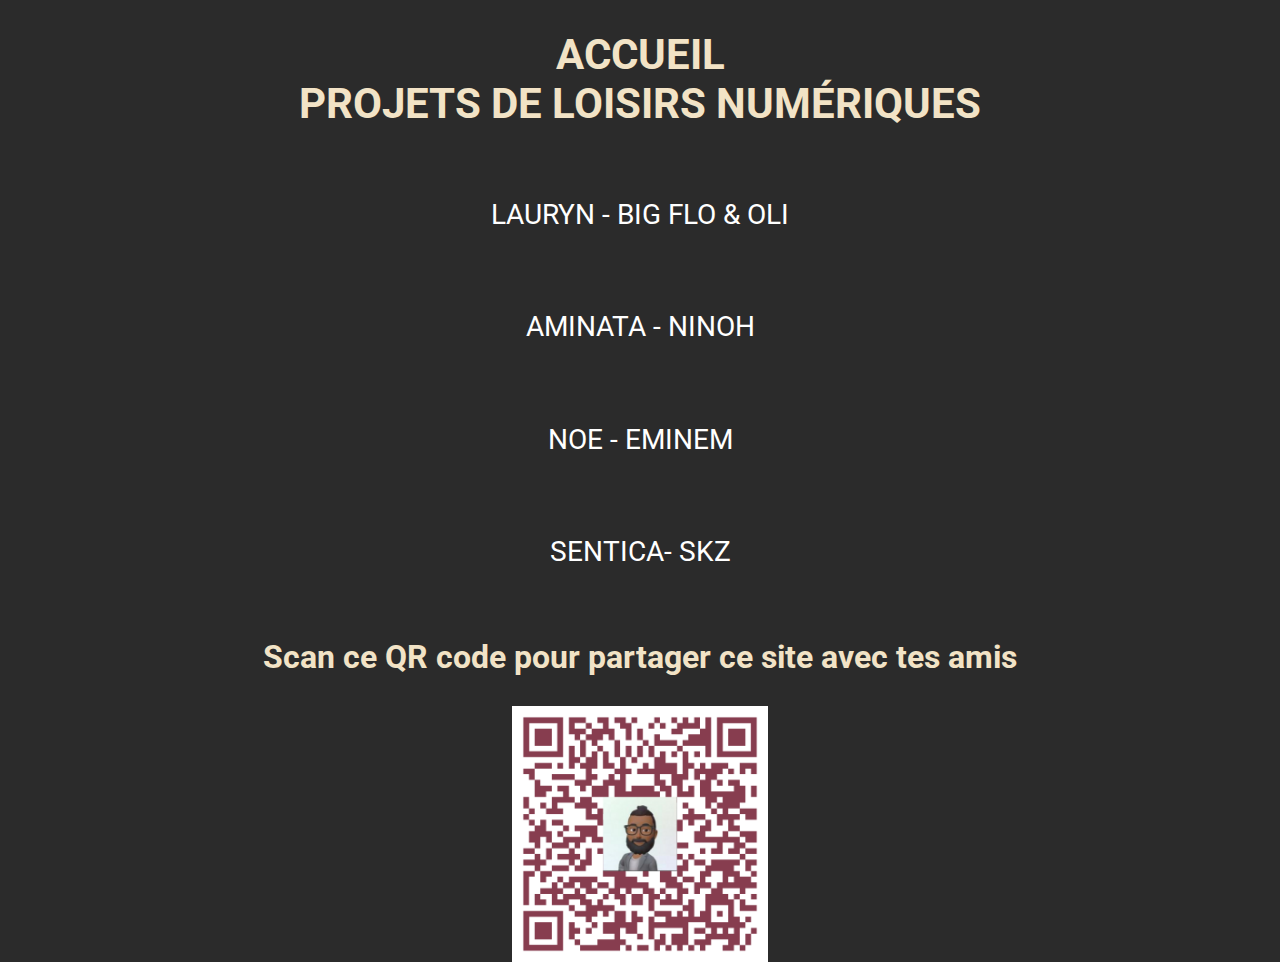
<file: index.html>
<!DOCTYPE html>
<html lang="en">
<head>
    <meta charset="UTF-8">
    <meta name="viewport" content="width=device-width, initial-scale=1.0">
    <title>Médiation Numériques Loisirs Numériques</title>
    <link rel="preconnect" href="https://fonts.googleapis.com">
    <link rel="preconnect" href="https://fonts.gstatic.com" crossorigin>
    <link href="https://fonts.googleapis.com/css2?family=Roboto:ital,wght@0,100;0,300;0,400;0,500;0,700;0,900;1,100;1,300;1,400;1,500;1,700;1,900&display=swap" rel="stylesheet">
    <link rel="stylesheet" href="style.css">
</head>
<body>
    <div id="info">
        <h1>Accueil </br> projets de Loisirs Numériques</h1>
    </div>
    <div class="nav">
        <ul>
            <li>
                <a href="./Lauryn-bigflo-oli/index.html">Lauryn - Big Flo & Oli</a>
            </li>
            <li>
                <a href="./aminata_ninoh/index.html">Aminata - NINOH</a>
            </li>
            <li>
                <a href="./noe-eminem/">Noe - Eminem</a>
            </li>
            <li>
                <a href="./sentihcaszk/">Sentica- SKZ</a>
            </li>
        </ul>
    </div>
    <div class="qr-code">
        <h2>Scan ce QR code pour partager ce site avec tes amis</h2>
        <img src="./qr-code.png" alt="QR-CODE">
    </div>
</body>
</html>
</file>
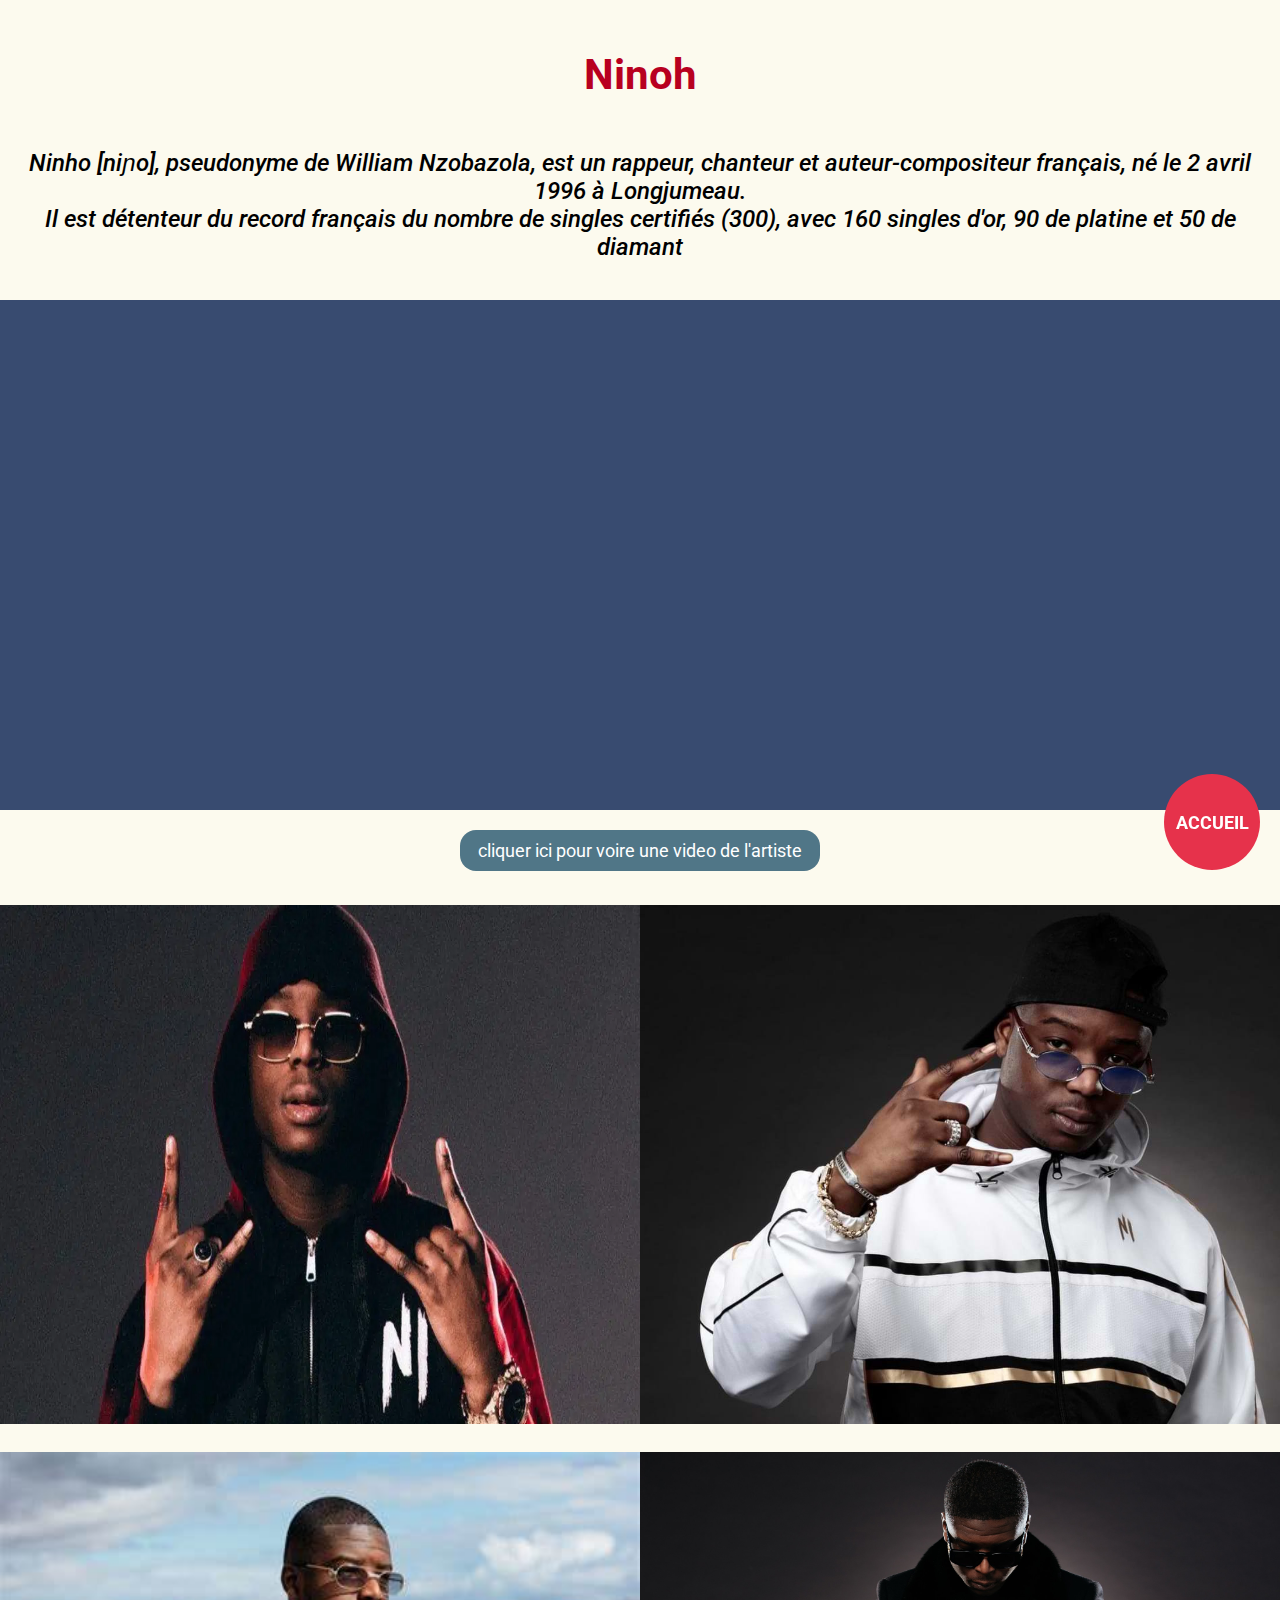
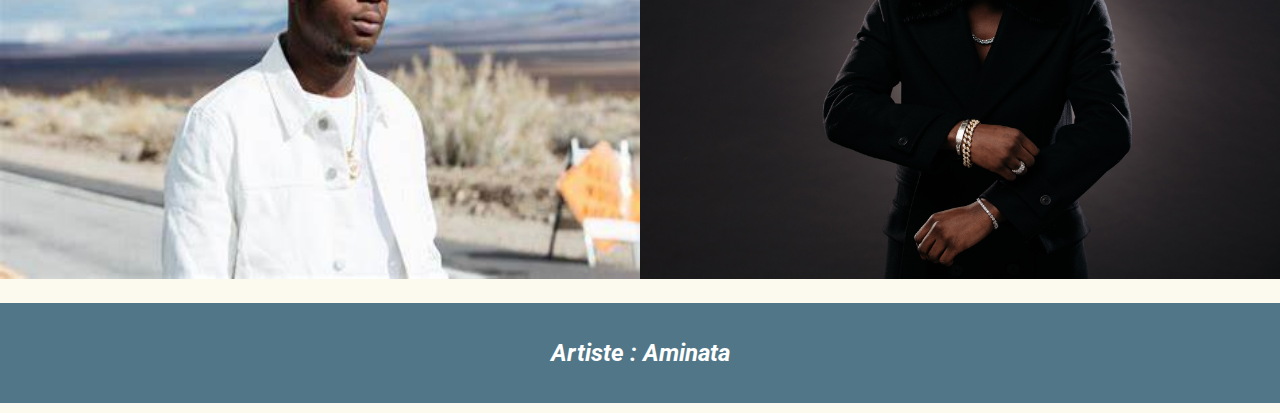
<file: aminata_ninoh/index.html>
<!DOCTYPE html>
<html lang="en">
<head>
    <meta charset="UTF-8">
    <meta http-equiv="X-UA-Compatible" content="IE=edge">
    <meta name="viewport" content="width=device-width, initial-scale=1.0">
    <link rel="preconnect" href="https://fonts.googleapis.com">
    <link rel="preconnect" href="https://fonts.gstatic.com" crossorigin>
    <link href="https://fonts.googleapis.com/css2?family=Roboto:ital,wght@0,100;0,300;0,400;0,500;0,700;0,900;1,100;1,300;1,400;1,500;1,700;1,900&display=swap" rel="stylesheet">
    <link rel="stylesheet" href="style.css">
    <title>Ninoh</title>
</head>
<body>
    <div id="hero">
        <h1>Ninoh</h1>
        <p>
            Ninho [niɲo], pseudonyme de William Nzobazola, est un rappeur, chanteur et auteur-compositeur français, né le 2 avril 1996 à Longjumeau.</br>
            Il est détenteur du record français du nombre de singles certifiés (300), avec 160 singles d'or, 90 de platine et 50 de diamant
         </p> 
    </div>
    <div id="video">
        <iframe  src="https://www.youtube.com/embed/QurEiHhBIf0" title="Ninho &amp; Maes - Distant (Avec Orchestre Symphonique) France 2" frameborder="0" allow="accelerometer; autoplay; clipboard-write; encrypted-media; gyroscope; picture-in-picture; web-share" referrerpolicy="strict-origin-when-cross-origin" allowfullscreen></iframe>
    </div>
    <div>
        <a href="https://www.youtube.com/watch?v=5lzbP4ddQz8">cliquer ici pour voire une video de l'artiste</a>
    </div>
 
    <div>
        <img src="./ninho.webp" alt="ninho">
        <img src="./Ninho rappeur.jpg" alt="Ninho rappeur">
        <img src="./ninho rappeur n°2.jpg" alt="ninho rappeur n°2">
        <img src="./ninho rappeur°3.jpg" alt="ninho rappeur°3">
    </div>

    <div id="button-home">
        <a href="../index.html">accueil</a>
    </div>

<footer>
    <p> Artiste : Aminata</p>
</footer>

</body>
</file>
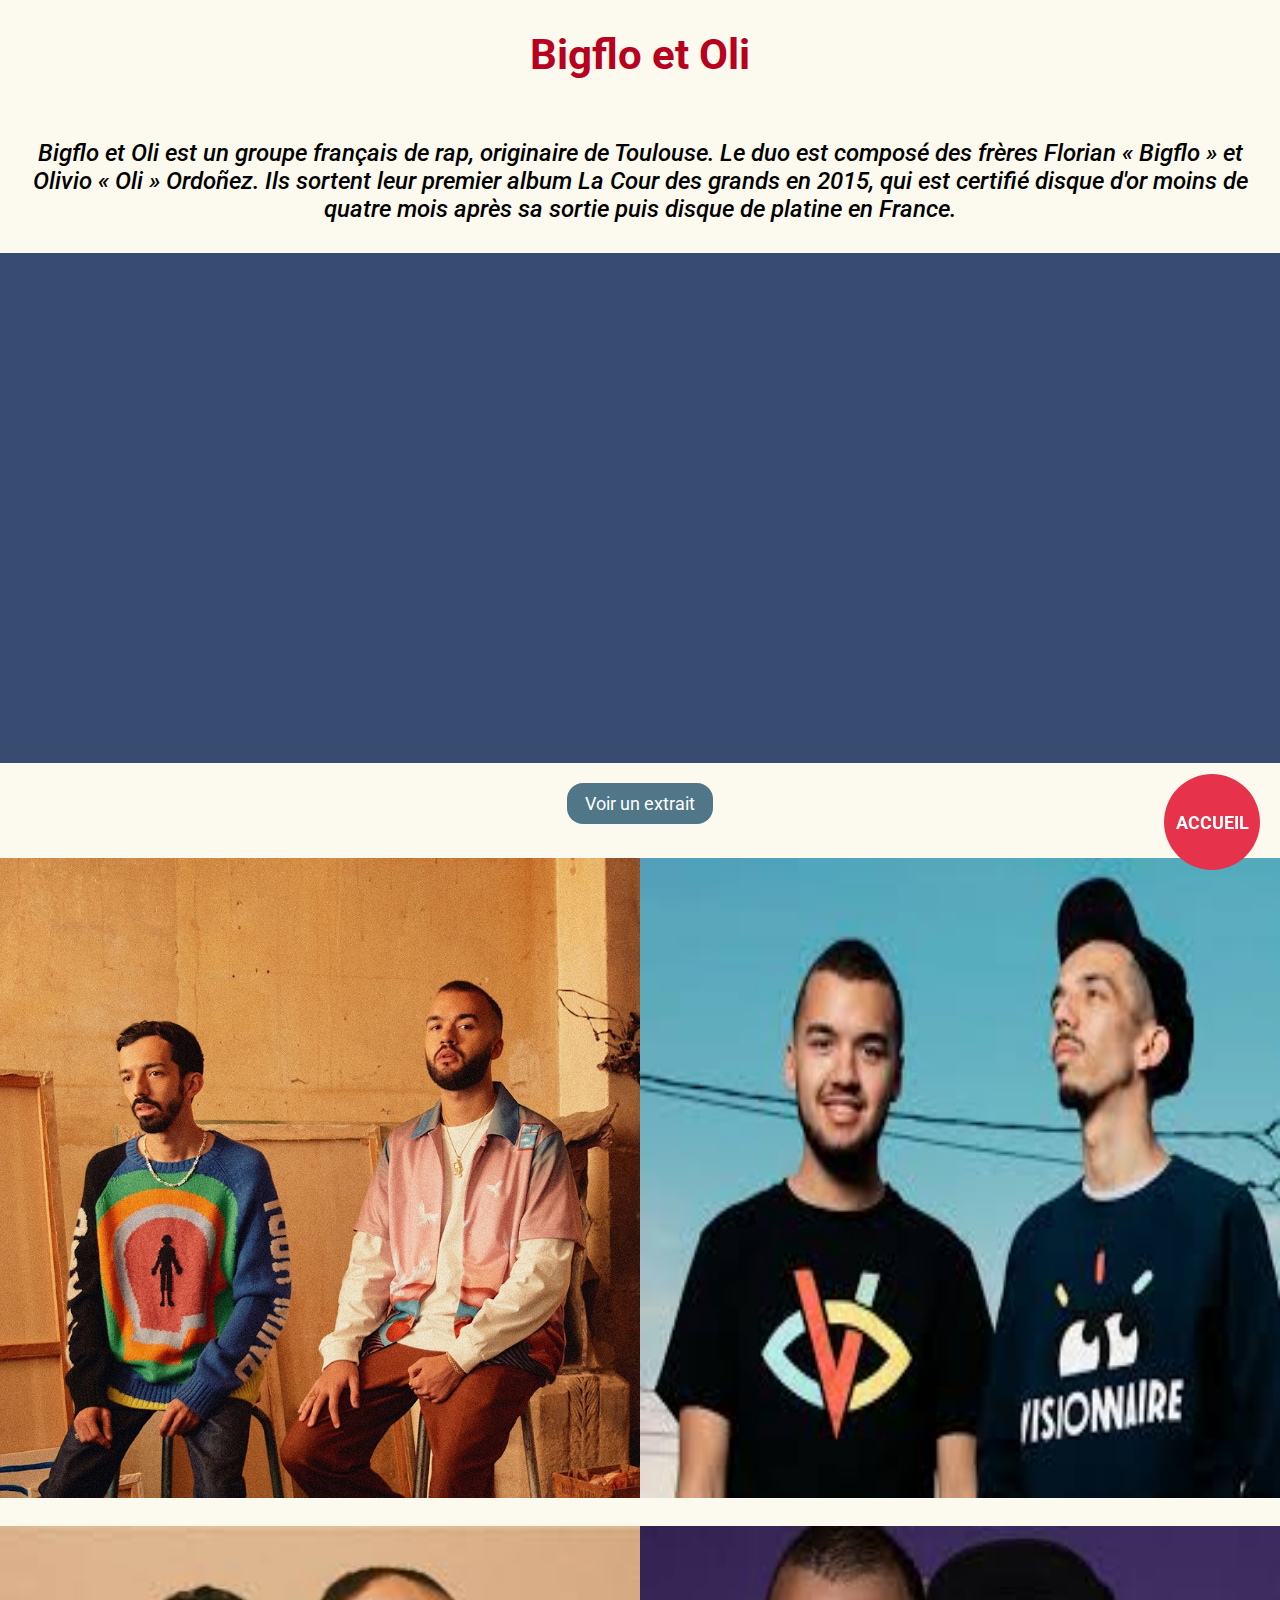
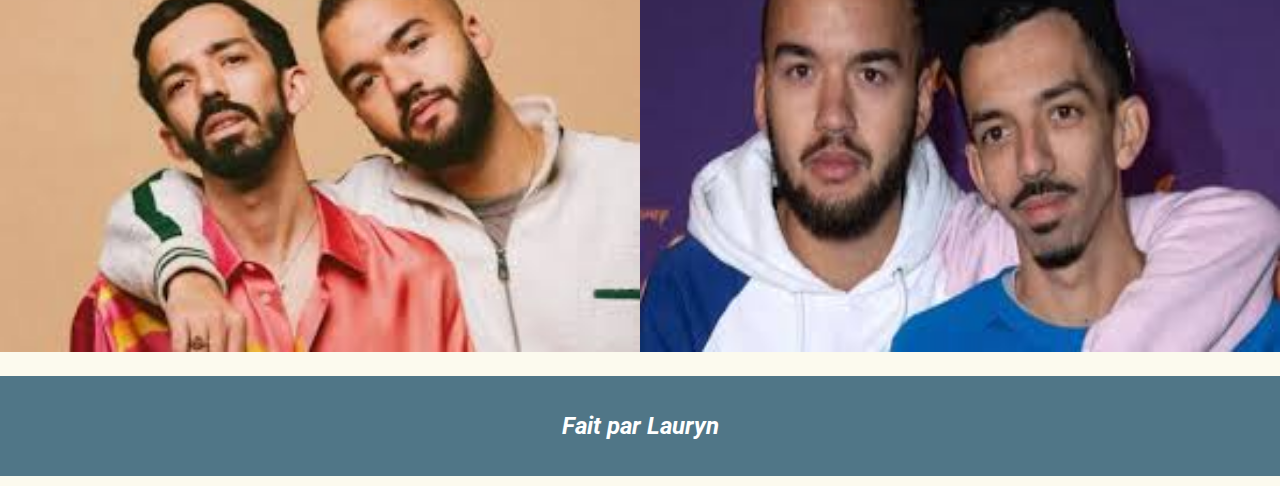
<file: Lauryn-bigflo-oli/index.html>
<!DOCTYPE html>
<html lang="en">
<head>
    <meta charset="UTF-8">
    <meta http-equiv="X-UA-Compatible" content="IE=edge">
    <meta name="viewport" content="width=device-width, initial-scale=1.0">
    <title>BigFlo et Oli</title>
    <link rel="preconnect" href="https://fonts.googleapis.com">
    <link rel="preconnect" href="https://fonts.gstatic.com" crossorigin>
    <link href="https://fonts.googleapis.com/css2?family=Roboto:ital,wght@0,100;0,300;0,400;0,500;0,700;0,900;1,100;1,300;1,400;1,500;1,700;1,900&display=swap" rel="stylesheet">
    <link rel="stylesheet" href="style.css">
</head>
<body>
   <div>
      <h1>Bigflo et Oli</h1> 
      <p>
         Bigflo et Oli est un groupe français de rap, originaire de Toulouse. Le duo est composé des frères Florian « Bigflo » et Olivio « Oli » Ordoñez. Ils sortent leur premier album La Cour des grands en 2015, qui est certifié disque d'or moins de quatre mois après sa sortie puis disque de platine en France. 
      </p>
   </div>
   <div id="video">
      <iframe width="560" height="315" src="https://www.youtube.com/embed/Kmc8uuxgRRs?si=p4rThGeILlJoeo_n&amp;controls=0&amp;start=30" title="YouTube video player" frameborder="0" allow="accelerometer; autoplay; clipboard-write; encrypted-media; gyroscope; picture-in-picture; web-share" referrerpolicy="strict-origin-when-cross-origin" allowfullscreen></iframe>
   </div>
  <div>
      <a href="https://www.youtube.com/watch?v=PTJLmBfG8yc&ab_channel=BigfloetoliVEVO" target="_blank">
         Voir un extrait
      </a>  
  </div>
   <div>
      <img src="./BiggieetOli.jpg" alt="BiggieetOli">
      <img src="./BigfloetOli.jpg" alt="BigfloetOli">
      <img src="./BetO.jpg" alt="BetO">
      <img src="./FlorianetOlivio.jpg" alt="FlorianetOlivio">
   </div>

   <div id="button-home">
      <a href="../index.html">accueil</a>
  </div>
  
 <footer>
   <p>Fait par Lauryn</p>
</footer>
</body>
</html>
</file>
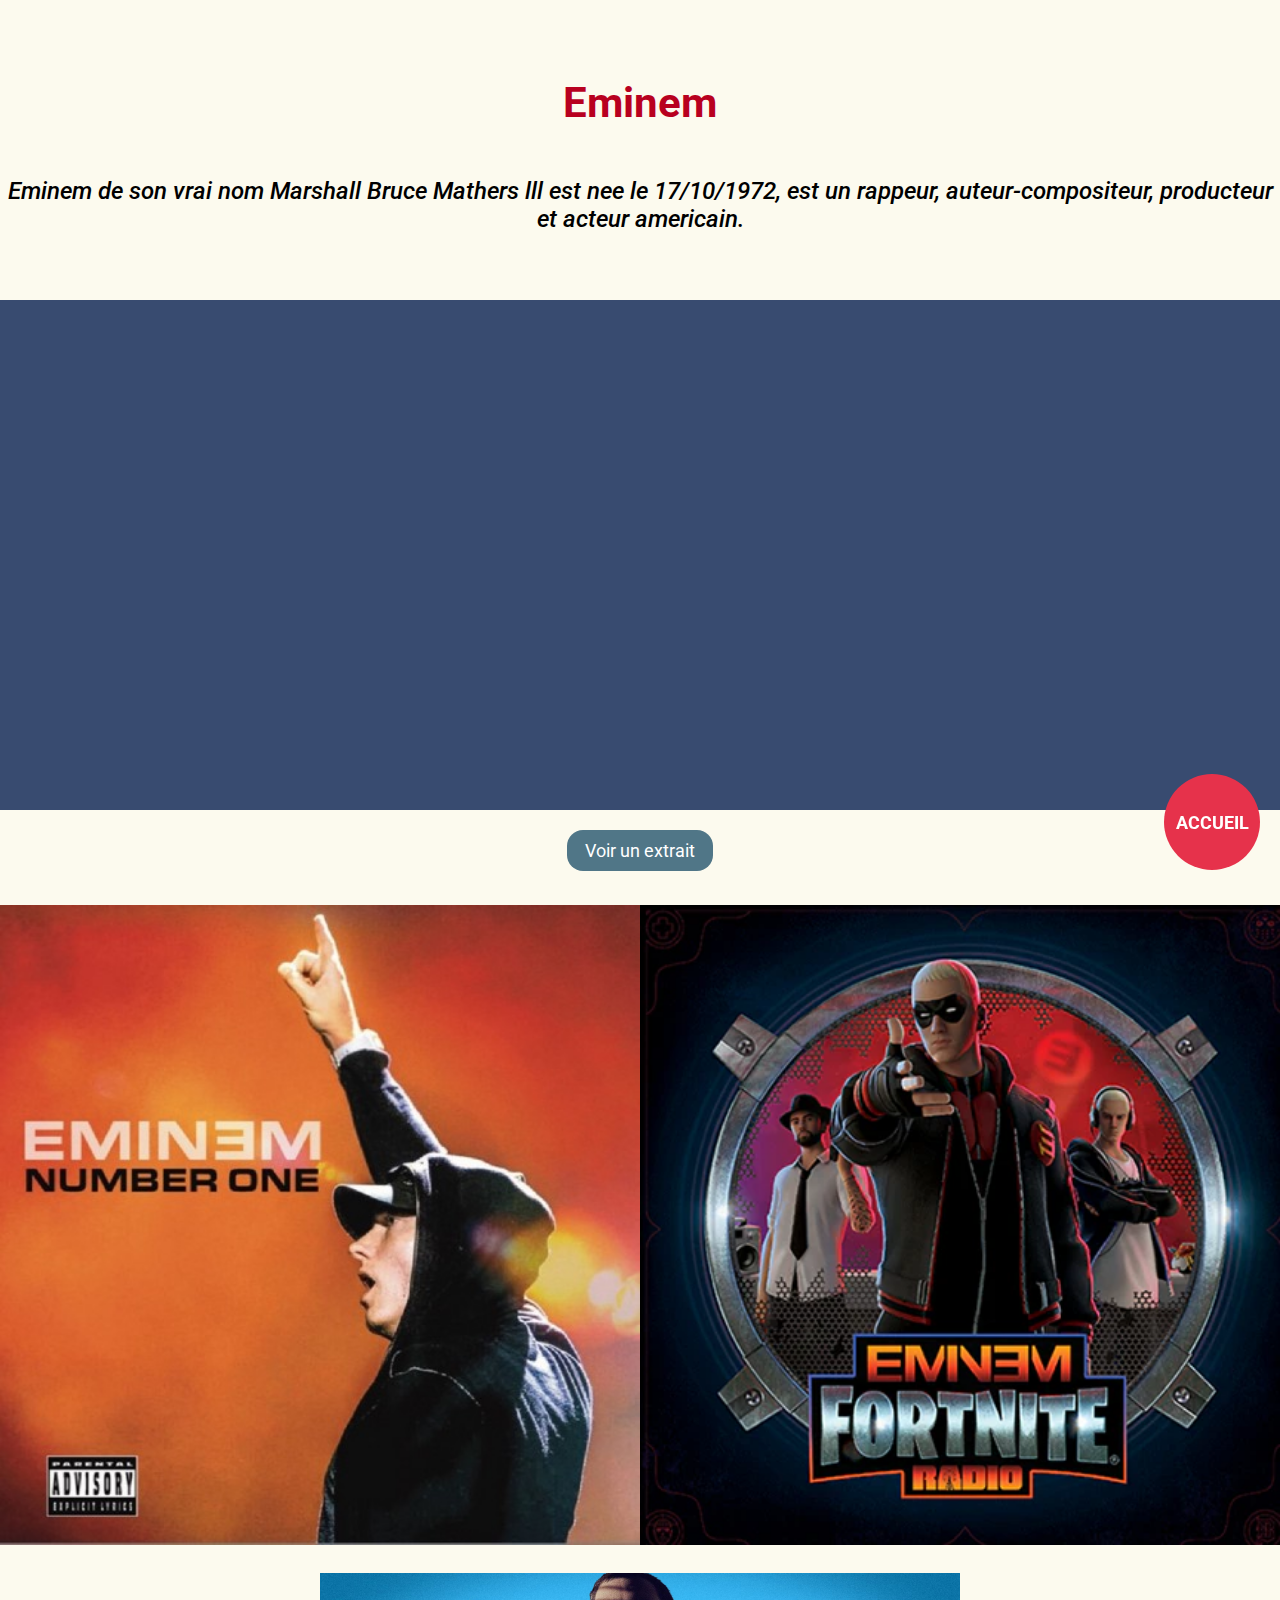
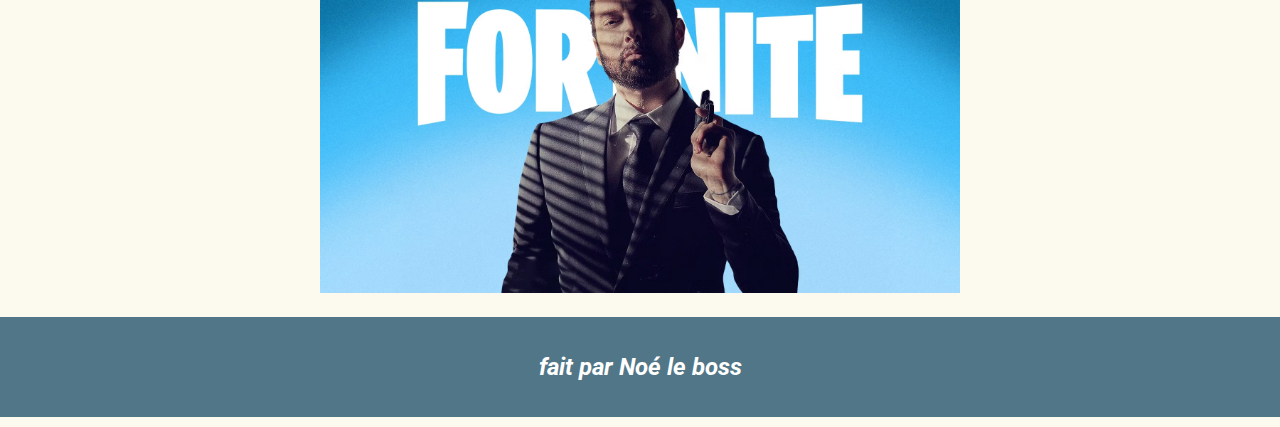
<file: noe-eminem/index.html>
<!DOCTYPE html>
<html lang="en">
<head>
    <meta charset="UTF-8">
    <meta http-equiv="X-UA-Compatible" content="IE=edge">
    <meta name="viewport" content="width=device-width, initial-scale=1.0">
    <title>Eminem</title>
    <link rel="preconnect" href="https://fonts.googleapis.com">
    <link rel="preconnect" href="https://fonts.gstatic.com" crossorigin>
    <link href="https://fonts.googleapis.com/css2?family=Roboto:ital,wght@0,100;0,300;0,400;0,500;0,700;0,900;1,100;1,300;1,400;1,500;1,700;1,900&display=swap" rel="stylesheet">
    <link rel="stylesheet" href="./style.css">
</head>
<body>
    <div id="hero">
        <h1>Eminem</h1> 
        <p>
            Eminem de son vrai nom Marshall Bruce Mathers lll 
            est nee le 17/10/1972,
            est un rappeur, auteur-compositeur, producteur et acteur americain.
        </p>
    </div>

    <div id="video">
        <iframe
            width="560" height="75vh" src="https://www.youtube-nocookie.com/embed/x7eEwa0SzPA?si=LAfbfwJywF-sQP1N" 
            title="YouTube video player" frameborder="0" allow="accelerometer; autoplay; clipboard-write; encrypted-media; gyroscope; picture-in-picture; web-share" 
            referrerpolicy="strict-origin-when-cross-origin" allowfullscreen>
        </iframe>
    </div>

    <div>
        <a href="https://www.youtube.com/watch?v=_Yhyp-_hX2s" target="_blank"> Voir un extrait </a>
    </div>
    
    <div>
        <img src="./eminemnumber1.jpg" alt="Eminem">
        <img src="./eminemFornite.webp" alt="Eminem">
        <img src="./eminem-fortnite-game-rant.avif" alt="Eminem">
    </div>
    <div id="button-home">
        <a href="../index.html">accueil</a>
    </div>
    <footer>
        <p>fait par Noé le boss</p>
    </footer>
</body>
</html>
</file>
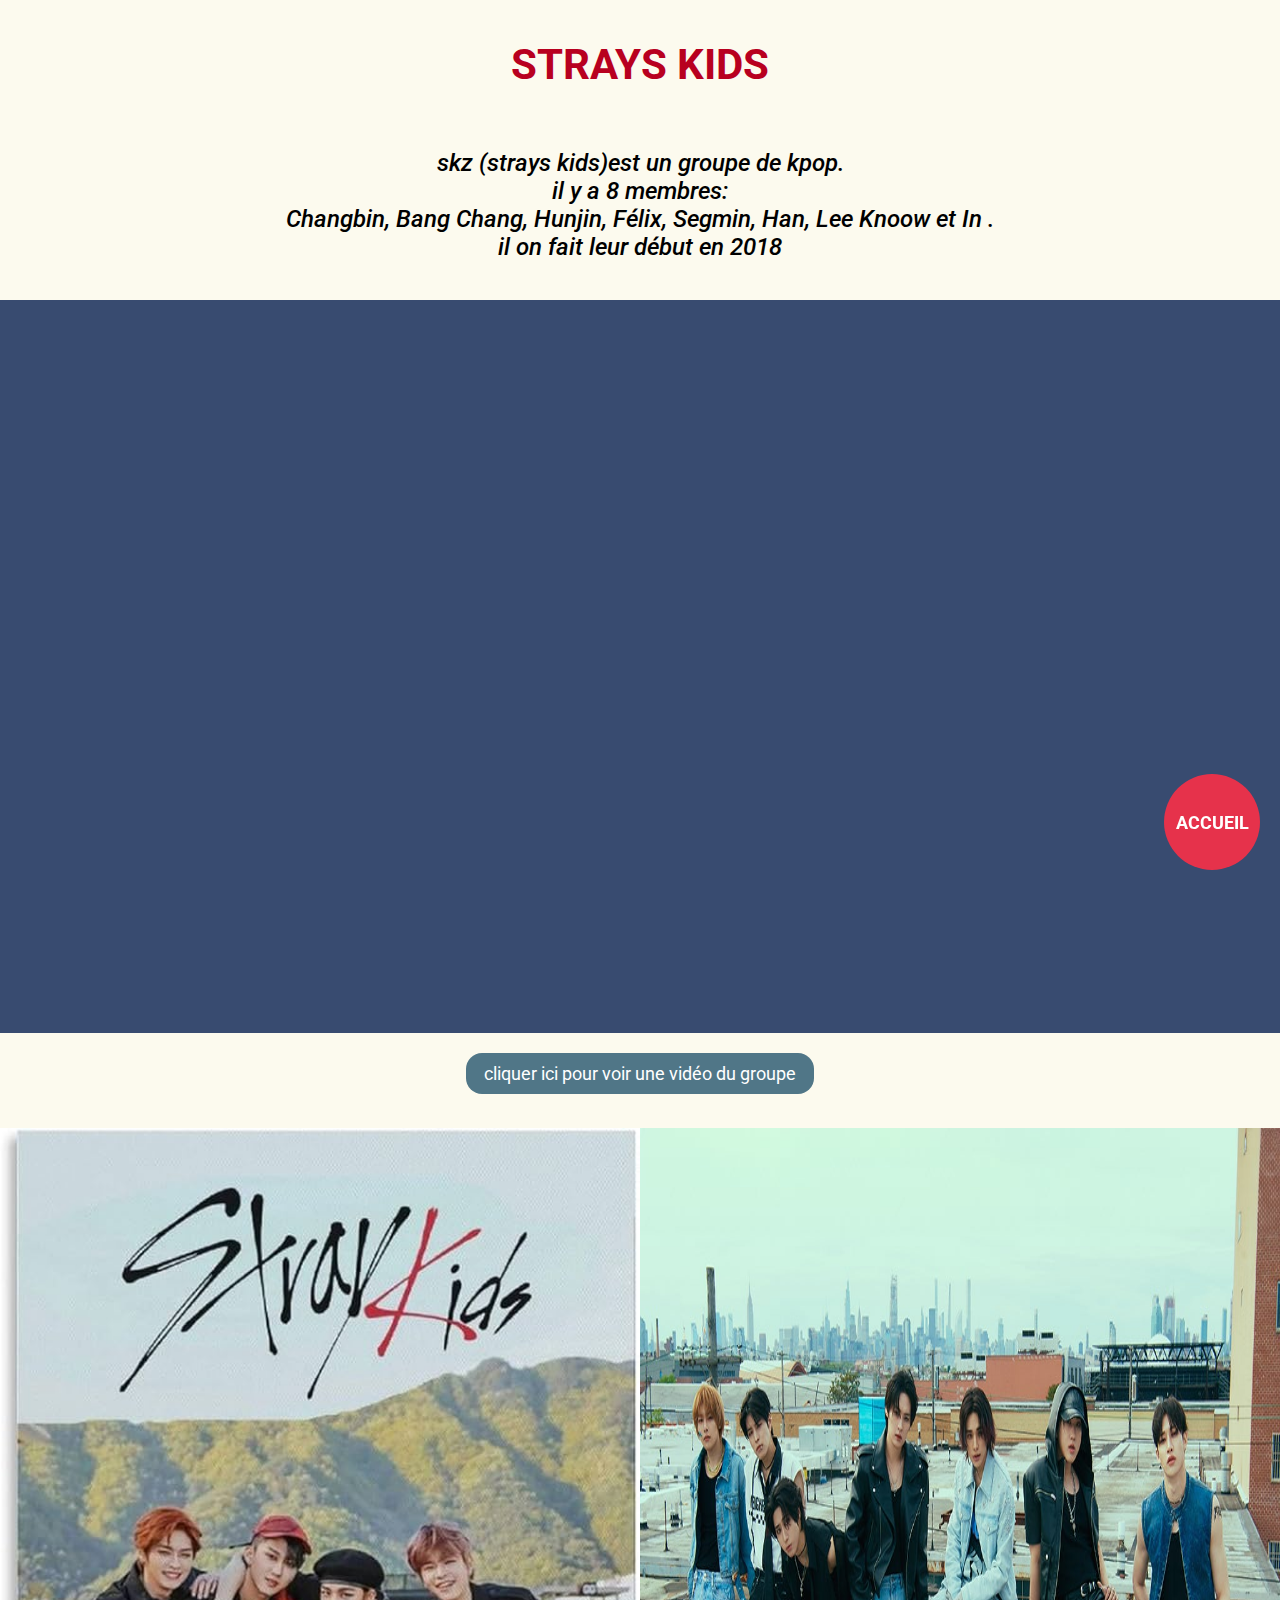
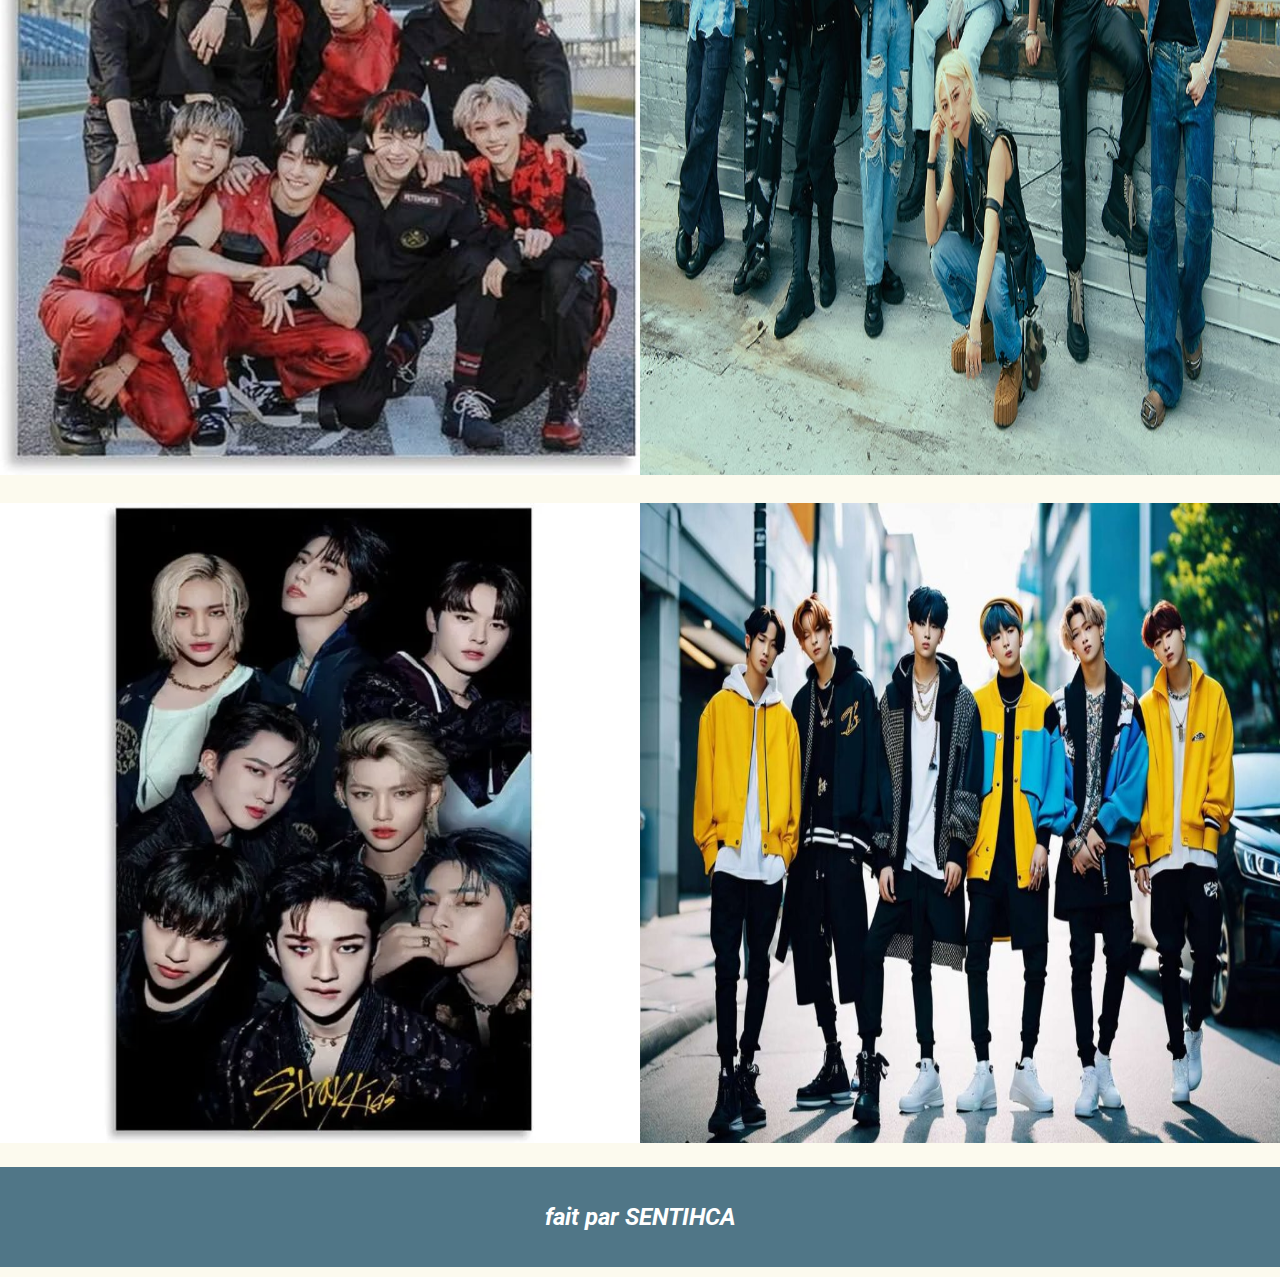
<file: sentihcaszk/index.html>
<!DOCTYPE html>
<html lang="en">
<head>
    <meta charset="UTF-8">
    <meta http-equiv="X-UA-Compatible" content="IE=edge">
    <meta name="viewport" content="width=device-width, initial-scale=1.0">
    <title>szk</title>
    <link rel="preconnect" href="https://fonts.googleapis.com">
    <link rel="preconnect" href="https://fonts.gstatic.com" crossorigin>
    <link href="https://fonts.googleapis.com/css2?family=Roboto:ital,wght@0,100;0,300;0,400;0,500;0,700;0,900;1,100;1,300;1,400;1,500;1,700;1,900&display=swap" rel="stylesheet">
    <link rel="stylesheet" href="style.css">
</head>
<body>
    <div id="hero">
        <h1>STRAYS KIDS</h1>
        <p>
            skz (strays kids)est un groupe de kpop. </br>
               il y a 8 membres:</br>
               Changbin, Bang Chang, Hunjin, Félix, Segmin, Han, Lee Knoow et In . </br>
            il on fait leur début en 2018 
        </p>
    </div>
    <div id="video">
        <iframe width="1760" height="673" src="https://www.youtube.com/embed/0P0aQreFs8w" title="Stray Kids &quot;Chk Chk Boom&quot; M/V" frameborder="0" allow="accelerometer; autoplay; clipboard-write; encrypted-media; gyroscope; picture-in-picture; web-share" referrerpolicy="strict-origin-when-cross-origin" allowfullscreen></iframe>
    </div>
    <div>
        <a href="https://www.youtube.com/watch?v=0P0aQreFs8w" target="_blank">cliquer ici pour voir une vidéo du groupe</a>
    </div>
    
    <div>
        <img src="./strayskids.jpg" alt="strayskids">
        <img src="./strayskids3.jpg" alt="strayskids3" >
        <img src="./strayskids2.webp" alt="strayskids2">
        <img src="./stray-kids-mode.jpg" alt="strayskids2">
    </div>
    <div id="button-home">
        <a href="../index.html">accueil</a>
    </div>
    <footer>
        <p>fait par SENTIHCA</p>
    </footer>
</body>
</file>
<file: style.css>
*{
    font-family: "Roboto", sans-serif;
    padding: 0;
    margin: 0;
}

body{
    background-color: #2b2b2b;
}

a{
    display: block;
    width: 100%;
    padding: 25px 0;
    font-size: 28px;
    text-decoration: none;
    color: white;
    
    text-transform: uppercase;
}


.nav ul{
    width: 100%;
    min-height: 50vh;
    display: flex;
    align-items: center;
    justify-content: space-around;
    flex-direction: column;
    list-style: none;
    text-align: center;
}

.nav ul li{
    width: 100%;
}

.nav ul li:hover{
    background-color: #353634;
}

.info{
    width: 100%;
}

h1{
    padding: 5px 10px;
    font-size: 42px;
    text-align: center;
    color: #f2e3c6;
    margin: 25px auto;
    text-transform: uppercase;
}

h2{
    padding: 5px 8px;
    font-size: 32px;
    text-align: center;
    color: #f2e3c6;
    margin: 25px auto;
}

.qr-code{
    width: 100%;
    display: flex;
    flex-direction: column;
    align-items: center;
    justify-content: space-around;
}

.qr-code img{
    width: 256px;
}
</file>
<file: aminata_ninoh/style.css>
*{
    font-family: "Roboto", sans-serif;
    margin: 10px auto;
    box-sizing: border-box;
}
body{
    margin: 0;
    padding: 0;
    background-color: #FCFAEE;
}

h1{
    text-align: center;
    font-size: 42px;
    font-weight: 700;
    margin-bottom: 16px;
    margin-bottom: 40px;
    color: #B8001F;
}
p{
    text-align: center;
    font-size: 24px;
    font-weight: 500;
    font-style: italic;
    padding: 0 10px;
}

div{
    display: flex;
    justify-content: center;
    flex-wrap: wrap;
}

img{
    width: 50%;
    margin:14px 0;
}

iframe{
    width: 50%;
    min-height: 50vh;
}

@media screen and (max-width : 450px) {
    img{
        width: 100%;
    }
    iframe{
        width: 100%;
        min-height: 50vh;
    }
}

a{
    text-align: center;
    background:  #507687;
    padding: 10px 18px;
    border-radius: 16px;
    font-size: 18px;
    color: #fff;
    text-decoration: none;
}

footer {
    width: 100%;
    display: flex;
    min-height: 100px;
    flex-direction: column;
    justify-content: center;
    align-content: center;
    margin-bottom: 0;
    color: #fff;
    background-color: #507687;
}

footer p{
    width: 100%;
    text-align: center;
    font-weight: bold;
}



#hero{
    width: 100%;
    display: flex;
    min-height: 30vh;
    flex-direction: column;
    justify-content: center;
    align-content: center;
    animation: fadeIn 3.5s;
}

#video{
    background-color: #384B70;
    padding: 20px 0;
}

@keyframes fadeIn {
    0% { opacity: 0; }
    100% { opacity: 1; }
}

/* ------------------ HOME BUTTON -------------------*/

#button-home{
    width: 96px;
    height: 96px;
    background-color: #e6324b;
    border-radius: 70px;
    position: fixed;
    bottom: 20px;
    right: 20px;
    display: flex;
    justify-content: center;
    align-content: center;
}

#button-home a{
    text-transform: uppercase;
    box-sizing: border-box;
    display: block;
    font-weight: bold;
    background-color: unset;
}
</file>
<file: Lauryn-bigflo-oli/style.css>
*{
    font-family: "Roboto", sans-serif;
    box-sizing: border-box;
    margin: 10px auto;
}

body{
    margin: 0;
    padding: 0;
    background-color: #FCFAEE;
}

h1{
    text-align: center;
    font-size: 42px;
    font-weight: 700;
    margin-bottom: 16px;
    margin-bottom: 40px;
    color: #B8001F;
}
p{
    text-align: center;
    font-size: 24px;
    font-weight: 500;
    font-style: italic;
    padding: 10px;
}

div{
    display: flex;
    justify-content: center;
    flex-wrap: wrap;
}

img{
    width: 50%;
    margin:14px 0;
}

iframe{
    width: 50%;
    min-height: 50vh;
}

@media screen and (max-width : 450px) {
    img{
        width: 100%;
    }
    iframe{
        width: 100%;
        min-height: 50vh;
    }
}

a{
    text-align: center;
    background:  #507687;
    padding: 10px 18px;
    border-radius: 16px;
    font-size: 18px;
    color: #fff;
    text-decoration: none;
}

footer {
    width: 100%;
    display: flex;
    min-height: 100px;
    flex-direction: column;
    justify-content: center;
    align-content: center;
    margin-bottom: 0;
    color: #fff;
    background-color: #507687;
}

footer p{
    width: 100%;
    text-align: center;
    font-weight: bold;
}



#hero{
    width: 100%;
    display: flex;
    min-height: 30vh;
    flex-direction: column;
    justify-content: center;
    align-content: center;
    animation: fadeIn 3.5s;
}

#video{
    background-color: #384B70;
    padding: 20px 0;
}

@keyframes fadeIn {
    0% { opacity: 0; }
    100% { opacity: 1; }
}


/* ------------------ HOME BUTTON -------------------*/

#button-home{
    width: 96px;
    height: 96px;
    background-color: #e6324b;
    border-radius: 70px;
    position: fixed;
    bottom: 20px;
    right: 20px;
    display: flex;
    justify-content: center;
    align-content: center;
}

#button-home a{
    text-transform: uppercase;
    box-sizing: border-box;
    display: block;
    font-weight: bold;
    background-color: unset;
}
</file>
<file: noe-eminem/style.css>
*{
    font-family: "Roboto", sans-serif;
    margin: 10px auto;
}
body{
    margin: 0;
    padding: 0;
    background-color: #FCFAEE;
}

h1{
    text-align: center;
    font-size: 42px;
    font-weight: 700;
    margin-bottom: 16px;
    margin-bottom: 40px;
    color: #B8001F;
}
p{
    text-align: center;
    font-size: 24px;
    font-weight: 500;
    font-style: italic;
}

div{
    display: flex;
    justify-content: center;
    flex-wrap: wrap;
}

img{
    width: 50%;
    margin:14px 0;
}

iframe{
    width: 50%;
    min-height: 50vh;
}

@media screen and (max-width : 450px) {
    img{
        width: 100%;
    }
    iframe{
        width: 100%;
        min-height: 50vh;
    }
}

a{
    text-align: center;
    background:  #507687;
    padding: 10px 18px;
    border-radius: 16px;
    font-size: 18px;
    color: #fff;
    text-decoration: none;
}

footer {
    width: 100%;
    display: flex;
    min-height: 100px;
    flex-direction: column;
    justify-content: center;
    align-content: center;
    margin-bottom: 0;
    color: #fff;
    background-color: #507687;
}

footer p{
    width: 100%;
    text-align: center;
    font-weight: bold;
}



#hero{
    width: 100%;
    display: flex;
    min-height: 30vh;
    flex-direction: column;
    justify-content: center;
    align-content: center;
    animation: fadeIn 3.5s;
}

#video{
    background-color: #384B70;
    padding: 20px 0;
}

@keyframes fadeIn {
    0% { opacity: 0; }
    100% { opacity: 1; }
}


/* ------------------ HOME BUTTON -------------------*/

#button-home{
    width: 96px;
    height: 96px;
    background-color: #e6324b;
    border-radius: 70px;
    position: fixed;
    bottom: 20px;
    right: 20px;
    display: flex;
    justify-content: center;
    align-content: center;
}

#button-home a{
    text-transform: uppercase;
    box-sizing: border-box;
    display: block;
    font-weight: bold;
    background-color: unset;
}
</file>
<file: sentihcaszk/style.css>
*{
    font-family: "Roboto", sans-serif;
    box-sizing: border-box;
    margin: 10px auto;
}

body{
    margin: 0;
    padding: 0;
    background-color: #FCFAEE;
}

h1{
    text-align: center;
    font-size: 42px;
    font-weight: 700;
    margin-bottom: 16px;
    margin-bottom: 40px;
    color: #B8001F;
}
p{
    text-align: center;
    font-size: 24px;
    font-weight: 500;
    font-style: italic;
    padding: 10px;
}

div{
    display: flex;
    justify-content: center;
    flex-wrap: wrap;
}

img{
    max-width: 50%;
    margin:14px 0;
}

iframe{
    width: 50%;
    min-height: 50vh;
}

@media screen and (max-width : 450px) {
    img{
        width: 100%;
    }
    iframe{
        width: 100%;
        min-height: auto;
    }
}

a{
    text-align: center;
    background:  #507687;
    padding: 10px 18px;
    border-radius: 16px;
    font-size: 18px;
    color: #fff;
    text-decoration: none;
}

footer {
    width: 100%;
    display: flex;
    min-height: 100px;
    flex-direction: column;
    justify-content: center;
    align-content: center;
    margin-bottom: 0;
    color: #fff;
    background-color: #507687;
}

footer p{
    width: 100%;
    text-align: center;
    font-weight: bold;
}



#hero{
    width: 100%;
    display: flex;
    min-height: 30vh;
    flex-direction: column;
    justify-content: center;
    align-content: center;
    animation: fadeIn 3.5s;
}

#video{
    background-color: #384B70;
    padding: 20px 0;
}

@keyframes fadeIn {
    0% { opacity: 0; }
    100% { opacity: 1; }
}


/* ------------------ HOME BUTTON -------------------*/

#button-home{
    width: 96px;
    height: 96px;
    background-color: #e6324b;
    border-radius: 70px;
    position: fixed;
    bottom: 20px;
    right: 20px;
    display: flex;
    justify-content: center;
    align-content: center;
}

#button-home a{
    text-transform: uppercase;
    box-sizing: border-box;
    display: block;
    font-weight: bold;
    background-color: unset;
}
</file>
